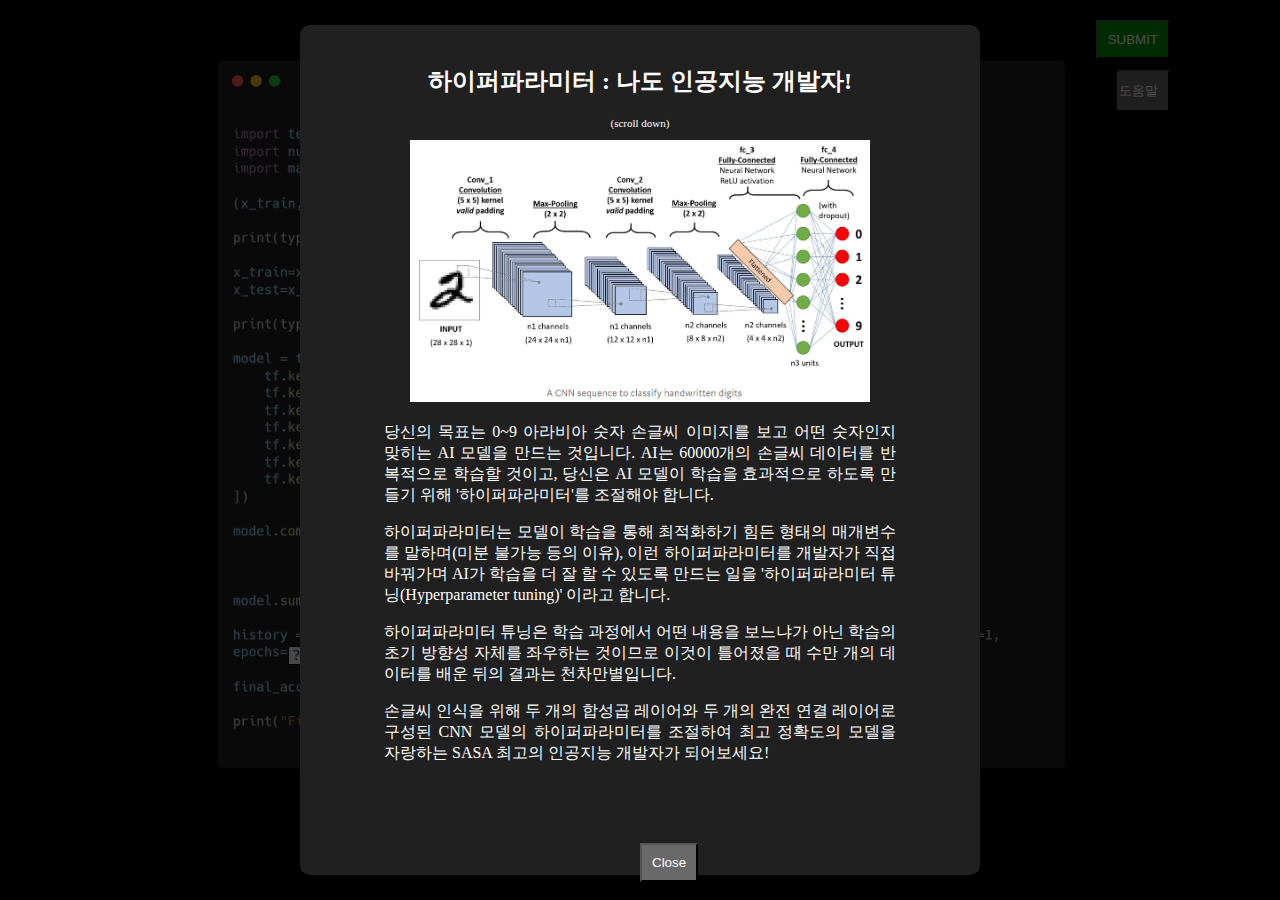
<file: index.html>
<!DOCTYPE html>
<html lang="ko">
<head>
    <meta charset="UTF-8">
    <meta name="viewport" content="width=device-width, initial-scale=1.0">
    <title>Hyperparameter</title>
    <link rel="stylesheet" href="dropdown.css" />
</head>
<body bgcolor="black">
    <div class="container-container">
        <button id="global_submit">SUBMIT</button>
        <button class="help-button" data-box="0" id="global_help">도움말</button>
        <div class="image-container">
            <img src="./imgs/code_sample_img.png" />
            <!-- 박스들 -->
            <div class="overlay1-box box" data-box="1">?</div>
            <div class="overlay2-box box" data-box="2">?</div>
            <div class="overlay3-box box" data-box="3">?</div>
            <div class="overlay4-box box" data-box="4">?</div>
            <div class="overlay5-box box" data-box="5">?</div>
            <div class="overlay6-box box" data-box="6">?</div>
            <div class="overlay7-box box" data-box="7">?</div>
            <div class="overlay8-box box" data-box="8">?</div>
            <div class="overlay9-box box" data-box="9">?</div>
            <div class="overlay10-box box" data-box="10">?</div>
            <div class="overlay11-box box" data-box="11">?</div>
            <div class="overlay12-box box" data-box="12">?</div>
            <div class="overlay13-box box" data-box="13">?</div>
            <div class="overlay14-box box" data-box="14">?</div>
        </div>
    </div>

    <!-- 설명과 선택지가 나타날 영역 -->
    <div class="info-box" id="infoBox1">
        <p>filters1:</p>
        <div class="choices">
            <button class="choice" data-value="8">8</button>
            <button class="choice" data-value="16">16</button>
            <button class="choice" data-value="32">32</button>
            <button class="choice" data-value="64">64</button>
            <button class="choice" data-value="128">128</button>
            <button class="choice quit" data-value="quit">X</button>
        </div>
        <button class="help-button" data-box="1">도움말</button>
    </div>
    <div class="info-box" id="infoBox2">
        <p>kernel_size1[0]:</p>
        <div class="choices">
            <button class="choice" data-value="2">2</button>
            <button class="choice" data-value="3">3</button>
            <button class="choice" data-value="4">4</button>
            <button class="choice" data-value="5">5</button>
            <button class="choice quit" data-value="quit">X</button>
        </div>
        <button class="help-button" data-box="2">도움말</button>
    </div>
    <div class="info-box" id="infoBox3">
        <p>kernel_size1[1]:</p>
        <div class="choices">
            <button class="choice" data-value="2">2</button>
            <button class="choice" data-value="3">3</button>
            <button class="choice" data-value="4">4</button>
            <button class="choice" data-value="5">5</button>
            <button class="choice quit" data-value="quit">X</button>
        </div>
        <button class="help-button" data-box="3">도움말</button>
    </div>
    <div class="info-box" id="infoBox4">
        <p>pool_size1</p>
        <div class="choices">
            <button class="choice" data-value="(1,1)">(1,1)</button>
            <button class="choice" data-value="(2,2)">(2,2)</button>
            <button class="choice" data-value="(3,3)">(3,3)</button>
            <button class="choice" data-value="(4,4)">(4,4)</button>
            <button class="choice quit" data-value="quit">X</button>
        </div>
        <button class="help-button" data-box="4">도움말</button>
    </div>
    <div class="info-box" id="infoBox5">
        <p>filters2:</p>
        <div class="choices">
            <button class="choice" data-value="8">8</button>
            <button class="choice" data-value="16">16</button>
            <button class="choice" data-value="32">32</button>
            <button class="choice" data-value="64">64</button>
            <button class="choice" data-value="128">128</button>
            <button class="choice quit" data-value="quit">X</button>
        </div>
        <button class="help-button" data-box="5">도움말</button>
    </div>
    <div class="info-box" id="infoBox6">
        <p>kernel_size2[0]:</p>
        <div class="choices">
            <button class="choice" data-value="2">2</button>
            <button class="choice" data-value="3">3</button>
            <button class="choice" data-value="4">4</button>
            <button class="choice" data-value="5">5</button>
            <button class="choice quit" data-value="quit">X</button>
        </div>
        <button class="help-button" data-box="6">도움말</button>
    </div>
    <div class="info-box" id="infoBox7">
        <p>kernel_size2[1]:</p>
        <div class="choices">
            <button class="choice" data-value="2">2</button>
            <button class="choice" data-value="3">3</button>
            <button class="choice" data-value="4">4</button>
            <button class="choice" data-value="5">5</button>
            <button class="choice quit" data-value="quit">X</button>
        </div>
        <button class="help-button" data-box="7">도움말</button>
    </div>
    <div class="info-box" id="infoBox8">
        <p>pool_size2</p>
        <div class="choices">
            <button class="choice" data-value="(1,1)">(1,1)</button>
            <button class="choice" data-value="(2,2)">(2,2)</button>
            <button class="choice" data-value="(3,3)">(3,3)</button>
            <button class="choice" data-value="(4,4)">(4,4)</button>
            <button class="choice quit" data-value="quit">X</button>
        </div>
        <button class="help-button" data-box="8">도움말</button>
    </div>
    <div class="info-box" id="infoBox9">
        <p>units1</p>
        <form class="inputForm">
            <input type="number" min="1" max="99" />
            <button type="submit" class="submit">submit</button>
        </form>
        <p class="message">1 이상 99 이하의 정수를 입력해 주세요</p>
        <button class="choices choice quit" data-value="quit">X</button>
        <button class="help-button" data-box="9">도움말</button>
    </div>
    <div class="info-box" id="infoBox10">
        <p>activation1</p>
        <div class="choices">
            <button class="choice" data-value="sigmoid">sigmoid</button>
            <button class="choice" data-value="tanh">tanh</button>
            <button class="choice" data-value="relu">relu</button>
            <button class="choice quit" data-value="quit">X</button>
        </div>
        <button class="help-button" data-box="10">도움말</button>
    </div>
    <div class="info-box" id="infoBox11">
        <p>units2</p>
        <form class="inputForm">
            <input type="number" min="1" max="20" />
            <button type="submit" class="submit">submit</button>
        </form>
        <p class="message">1 이상 20 이하의 정수를 입력해 주세요</p>
        <button class="choices choice quit" data-value="quit">X</button>
        <button class="help-button" data-box="11">도움말</button>
    </div>
    <div class="info-box" id="infoBox12">
        <p>optimizer</p>
        <div class="choices">
            <button class="choice" data-value="sgd">sgd</button>
            <button class="choice" data-value="adam">adam</button>
            <button class="choice" data-value="rmsprop">rmsprop</button>
            <button class="choice" data-value="adagrad">adagrad</button>
            <button class="choice" data-value="adadelta">adadelta</button>
            <button class="choice quit" data-value="quit">X</button>
        </div>
        <button class="help-button" data-box="12">도움말</button>
    </div>
    <div class="info-box" id="infoBox13">
        <p>batch_size</p>
        <div class="choices">
            <button class="choice" data-value="32">32</button>
            <button class="choice" data-value="64">64</button>
            <button class="choice" data-value="128">128</button>
            <button class="choice" data-value="256">256</button>
            <button class="choice quit" data-value="quit">X</button>
        </div>
        <button class="help-button" data-box="13">도움말</button>
    </div>
    <div class="info-box" id="infoBox14">
        <p>epochs</p>
        <form class="inputForm">
            <input type="number" min="10" max="99" />
            <button type="submit" class="submit">submit</button>
        </form>
        <p class="message">10 이상 99 이하의 정수를 입력해 주세요</p>
        <button class="choices choice quit" data-value="quit">X</button>
        <button class="help-button" data-box="14">도움말</button>
    </div>

    <div id="preSubmit" class="modal-overlay">
        <div class="modal-content">
            <h2>SUBMIT</h2>
            <form class="inputForm">
                학번 <input type="text" />
                <button type="submit" class="enter" data-box="-1">Enter</button>
            </form>
            <form class="inputForm">
                이름 <input type="text" />
                <button type="submit" class="enter" data-box="0">Enter</button>
            </form>
            <p style="color:gray;">잘못된 정보를 입력할 시 랭킹에서 제외될 수 있습니다.</p>
            <p style="color:gray;">학번, 이름 입력 후에는 키보드의 Enter 키 또는 우측의 Enter 버튼을 눌러주세요.</p>
            <img src="./imgs/logo.jpg" style="width: 40%;"/>
            <div>
                <button class="closeModal">Close</button>
                <button id="final_submit">Submit</button>
            </div>
            <p id="paramAlert">(!)모든 하이퍼파라미터를 입력하세요</p>
        </div>
    </div>

    <div id="modalOverlay0" class="modal-overlay active">
        <div class="modal-content">
            <h2>하이퍼파라미터 : 나도 인공지능 개발자!</h2>
            <p style="text-align: center; color: white; font-size: 11px;">(scroll down)</p>
            <div class="modal-para">
                <img src="./imgs/cnn.png" />
                <div class="para">
                    <p>당신의 목표는 0~9 아라비아 숫자 손글씨 이미지를 보고 어떤 숫자인지 맞히는 AI 모델을 만드는 것입니다. AI는 60000개의 손글씨 데이터를 반복적으로 학습할 것이고, 당신은 AI 모델이 학습을 효과적으로 하도록 만들기 위해 '하이퍼파라미터'를 조절해야 합니다.</p>
                    <p>하이퍼파라미터는 모델이 학습을 통해 최적화하기 힘든 형태의 매개변수를 말하며(미분 불가능 등의 이유), 이런 하이퍼파라미터를 개발자가 직접 바꿔가며 AI가 학습을 더 잘 할 수 있도록 만드는 일을 '하이퍼파라미터 튜닝(Hyperparameter tuning)' 이라고 합니다.</p>
                    <p>하이퍼파라미터 튜닝은 학습 과정에서 어떤 내용을 보느냐가 아닌 학습의 초기 방향성 자체를 좌우하는 것이므로 이것이 틀어졌을 때 수만 개의 데이터를 배운 뒤의 결과는 천차만별입니다.</p>
                    <p>손글씨 인식을 위해 두 개의 합성곱 레이어와 두 개의 완전 연결 레이어로 구성된 CNN 모델의 하이퍼파라미터를 조절하여 최고 정확도의 모델을 자랑하는 SASA 최고의 인공지능 개발자가 되어보세요!</p>
                </div>
            </div>
            <button class="closeModal">Close</button>
        </div>
    </div>
    <div id="modalOverlay1" class="modal-overlay">
        <div class="modal-content">
            <h2>filters : 필터의 수</h2>
            <p style="text-align: center; color: white; font-size: 11px;">(scroll down)</p>
            <div class="modal-para">
                <img src="./imgs/cnn_filter.png" />
                <div class="para">
                    <p>필터는 합성곱을 통해 이미지에서 특정 특징(예: 가장자리, 질감 등)을 추출하는 장치입니다.</p>
                    <p>각 필터는 서로 다른 특징을 학습합니다. 필터의 수는 한 층에서 학습할 특징의 다양성을 결정하며, 필터가 많을수록 더 많은 정보를 학습할 수 있습니다.</p>
                    <p>하지만 필터 수가 많아지면 모델의 파라미터 수도 증가하여 더 많은 계산 자원이 필요하고, 과적합(overfitting)의 위험이 증가할 수 있습니다.</p>
                </div>
            </div>
            <button class="closeModal">Close</button>
        </div>
    </div>


    <div id="modalOverlay2" class="modal-overlay">
        <div class="modal-content">
            <h2>kernel_size : 커널 크기</h2>
            <p style="text-align: center; color: white; font-size: 11px;">(scroll down)</p>
            <div class="modal-para">
                <img src="./imgs/cnn_convd.png" style="width:50%;" />
                <div class="para">
                    <p>필터의 크기를 의미하는 파라미터입니다.</p>
                    <p>필터 크기가 클수록 더 넓은 영역에서 특징을 추출할 수 있지만, 연산량이 증가하고 더 추상적인 정보를 학습하게 됩니다. 반대로 작은 필터 크기는 더 미세한 특징을 포착하며, 연산량이 줄어듭니다.</p>
                    <p>반복해서 너무 큰 필터로 합성곱을 진행할 시 차원 축소가 너무 크게 일어나 오류가 발생할 수 있습니다.</p>
                </div>
            </div>
            <button class="closeModal">Close</button>
        </div>
    </div>


    <div id="modalOverlay3" class="modal-overlay">
        <div class="modal-content">
            <h2>kernel_size : 커널 크기</h2>
            <p style="text-align: center; color: white; font-size: 11px;">(scroll down)</p>
            <div class="modal-para">
                <img src="./imgs/cnn_convd.png" style="width:50%;" />
                <div class="para">
                    <p>필터의 크기를 의미하는 파라미터입니다.</p>
                    <p>필터 크기가 클수록 더 넓은 영역에서 특징을 추출할 수 있지만, 연산량이 증가하고 더 추상적인 정보를 학습하게 됩니다. 반대로 작은 필터 크기는 더 미세한 특징을 포착하며, 연산량이 줄어듭니다.</p>
                    <p>반복해서 너무 큰 필터로 합성곱을 진행할 시 차원 축소가 너무 크게 일어나 오류가 발생할 수 있습니다.</p>
                </div>
            </div>
            <button class="closeModal">Close</button>
        </div>
    </div>


    <div id="modalOverlay4" class="modal-overlay">
        <div class="modal-content">
            <h2>pool_size : 풀링 크기</h2>
            <p style="text-align: center; color: white; font-size: 11px;">(scroll down)</p>
            <div class="modal-para">
                <img src="./imgs/max_pooling.jpg" style="width:50%" />
                <div class="para">
                    <p>Max Pooling은 특정 영역에서 가장 큰 값만을 추출하는 과정입니다.</p>
                    <p>이 과정을 통해 중요한 특징만 남기고 공간 크기를 줄이며, 이는 연산량을 줄이고 과적합을 방지하는 데 도움이 됩니다.</p>
                </div>
            </div>
            <button class="closeModal">Close</button>
        </div>
    </div>


    <div id="modalOverlay5" class="modal-overlay">
        <div class="modal-content">
            <h2>filters : 필터의 수</h2>
            <p style="text-align: center; color: white; font-size: 11px;">(scroll down)</p>
            <div class="modal-para">
                <img src="./imgs/cnn_filter.png" />
                <div class="para">
                    <p>필터는 이미지에서 특정 특징(예: 가장자리, 질감 등)을 추출하기 위한 장치입니다.</p>
                    <p>각 필터는 서로 다른 특징을 학습합니다. 필터의 수는 한 층에서 학습할 특징의 다양성을 결정하며, 필터가 많을수록 더 많은 정보를 학습할 수 있습니다.</p>
                    <p>하지만 필터 수가 많아지면 모델의 파라미터 수도 증가하여 더 많은 계산 자원이 필요하고, 과적합(overfitting)의 위험이 증가할 수 있습니다.</p>
                </div>
            </div>
            <button class="closeModal">Close</button>
        </div>
    </div>


    <div id="modalOverlay6" class="modal-overlay">
        <div class="modal-content">
            <h2>kernel_size : 커널 크기</h2>
            <p style="text-align: center; color: white; font-size: 11px;">(scroll down)</p>
            <div class="modal-para">
                <img src="./imgs/cnn_convd.png" style="width:50%;" />
                <div class="para">
                    <p>필터의 크기를 의미하는 파라미터입니다.</p>
                    <p>필터 크기가 클수록 더 넓은 영역에서 특징을 추출할 수 있지만, 연산량이 증가하고 더 추상적인 정보를 학습하게 됩니다. 반대로 작은 필터 크기는 더 미세한 특징을 포착하며, 연산량이 줄어듭니다.</p>
                    <p>반복해서 너무 큰 필터로 합성곱을 진행할 시 차원 축소가 너무 크게 일어나 오류가 발생할 수 있습니다.</p>
                </div>
            </div>
            <button class="closeModal">Close</button>
        </div>
    </div>


    <div id="modalOverlay7" class="modal-overlay">
        <div class="modal-content">
            <h2>kernel_size : 커널 크기</h2>
            <p style="text-align: center; color: white; font-size: 11px;">(scroll down)</p>
            <div class="modal-para">
                <img src="./imgs/cnn_convd.png" style="width:50%;" />
                <div class="para">
                    <p>필터의 크기를 의미하는 파라미터입니다.</p>
                    <p>필터 크기가 클수록 더 넓은 영역에서 특징을 추출할 수 있지만, 연산량이 증가하고 더 추상적인 정보를 학습하게 됩니다. 반대로 작은 필터 크기는 더 미세한 특징을 포착하며, 연산량이 줄어듭니다.</p>
                    <p>반복해서 너무 큰 필터로 합성곱을 진행할 시 차원 축소가 너무 크게 일어나 오류가 발생할 수 있습니다.</p>
                </div>
            </div>
            <button class="closeModal">Close</button>
        </div>
    </div>


    <div id="modalOverlay8" class="modal-overlay">
        <div class="modal-content">
            <h2>pool_size : 풀링 크기</h2>
            <p style="text-align: center; color: white; font-size: 11px;">(scroll down)</p>
            <div class="modal-para">
                <img src="./imgs/max_pooling.jpg" style="width:50%" />
                <div class="para">
                    <p>Max Pooling은 특정 영역에서 가장 큰 값만을 추출하는 과정입니다.</p>
                    <p>이 과정을 통해 중요한 특징만 남기고 공간 크기를 줄이며, 이는 연산량을 줄이고 과적합을 방지하는 데 도움이 됩니다.</p>
                </div>
            </div>
            <button class="closeModal">Close</button>
        </div>
    </div>


    <div id="modalOverlay9" class="modal-overlay">
        <div class="modal-content">
            <h2>units(dense layer) : 전결합층의 뉴런 수</h2>
            <p style="text-align: center; color: white; font-size: 11px;">(scroll down)</p>
            <div class="modal-para">
                <img src="./imgs/fully_connected_layer.jpg" />
                <div class="para">
                    <p>전결합층(fully-connected layer)의 뉴런 수는 신경망의 성능과 효율성에 큰 영향을 미칩니다. 뉴런 수는 각 층에서 입력을 처리하고 다음 층으로 전달할 특징 벡터의 크기를 결정하는 중요한 하이퍼파라미터입니다. 전결합층은 보통 네트워크의 뒷부분에 위치하여, 앞에서 추출된 특징을 기반으로 최종 출력에 이르게 됩니다.</p>
                    <p>뉴런의 수가 너무 많으면 과대적합과 연산 무게의 문제가, 너무 적으면 과소적합과 치명적인 성능 저하 문제가 발생할 수 있습니다.</p>
                    <p>특히나, 분류 모델에서 출력층(그림의 softmax layer)의 뉴런 수는 아주 중요한 의미를 가집니다.</p>
                </div>
            </div>
            <button class="closeModal">Close</button>
        </div>
    </div>


    <div id="modalOverlay10" class="modal-overlay">
        <div class="modal-content">
            <h2>activation : 활성화 함수</h2>
            <p style="text-align: center; color: white; font-size: 11px;">(scroll down)</p>
            <div class="modal-para">
                <img src="./imgs/activation.png" />
                <div class="para">
                    <p>활성화 함수(Activation Function)*는 인공 신경망에서 뉴런의 출력을 비선형 변환하는 중요한 요소입니다. 신경망이 복잡한 패턴을 학습하고 비선형성을 표현할 수 있도록 해주며, 이를 통해 단순 선형 모델보다 훨씬 복잡한 문제를 해결할 수 있습니다. 활성화 함수의 선택은 모델의 성능과 학습 속도에 큰 영향을 미칩니다.</p>
                    <p>활성화 함수는 신경망에서 비선형성을 추가해 모델이 복잡한 패턴을 학습할 수 있도록 도와줍니다. 대표적인 활성화 함수로는 Sigmoid, Tanh, ReLU가 있습니다. Sigmoid 함수는 출력을 0과 1 사이로 제한하며, 이진 분류 문제에서 자주 사용되지만, 기울기 소실 문제로 인해 깊은 네트워크에서는 학습이 어려울 수 있습니다. Tanh 함수는 Sigmoid와 비슷하지만, 출력이 -1에서 1 사이로 제한되고 중심이 0에 있어, 더 강력한 출력 표현이 가능합니다. 그러나 Tanh 역시 기울기 소실 문제가 발생할 수 있습니다. ReLU 함수는 입력이 0보다 작으면 0, 크면 그 값을 그대로 출력하며, 계산이 빠르고 기울기 소실 문제가 적어 딥러닝에서 널리 사용됩니다. 다만, 음수 입력에 대해 학습이 멈추는 '죽은 ReLU 문제'가 발생할 수 있습니다.</p>
                    <p>활성화 함수는 모델의 학습 속도와 성능을 좌우하므로, 문제 유형에 맞게 적절히 선택해야 합니다. ReLU는 대부분의 딥러닝 모델에서 기본 선택으로 좋으며, Sigmoid나 Tanh는 이진 분류나 출력 값에 제한이 필요한 경우에 사용될 수 있습니다. 모델의 특성에 맞는 활성화 함수를 선택하는 것이 모델의 성공에 중요한 요소입니다.</p>
                </div>
            </div>
            <button class="closeModal">Close</button>
        </div>
    </div>


    <div id="modalOverlay11" class="modal-overlay">
        <div class="modal-content">
            <h2>units(dense layer) : 전결합층의 뉴런 수</h2>
            <p style="text-align: center; color: white; font-size: 11px;">(scroll down)</p>
            <div class="modal-para">
                <img src="./imgs/fully_connected_layer.jpg" />
                <div class="para">
                    <p>전결합층(fully-connected layer)의 뉴런 수는 신경망의 성능과 효율성에 큰 영향을 미칩니다. 뉴런 수는 각 층에서 입력을 처리하고 다음 층으로 전달할 특징 벡터의 크기를 결정하는 중요한 하이퍼파라미터입니다. 전결합층은 보통 네트워크의 뒷부분에 위치하여, 앞에서 추출된 특징을 기반으로 최종 출력에 이르게 됩니다.</p>
                    <p>뉴런의 수가 너무 많으면 과대적합과 연산 무게의 문제가, 너무 적으면 과소적합과 치명적인 성능 저하 문제가 발생할 수 있습니다.</p>
                    <p>특히나, 분류 모델에서 출력층(그림의 softmax layer)의 뉴런 수는 아주 중요한 의미를 가집니다.</p>
                </div>
            </div>
            <button class="closeModal">Close</button>
        </div>
    </div>


    <div id="modalOverlay12" class="modal-overlay">
        <div class="modal-content">
            <h2>optimizer : 최적화 알고리즘</h2>
            <p style="text-align: center; color: white; font-size: 11px;">(scroll down)</p>
            <div class="modal-para">
                <img src="./imgs/optimizer.jpg" />
                <div class="para">
                    <p>최적화 알고리즘은 신경망 모델 학습에 필수적인 역할을 하며, 모델이 효율적으로 학습하고 데이터로부터 패턴을 잘 학습하도록 돕습니다. 이 과정에서 손실 함수의 최소화를 달성하는 것이 주 목표이며, 이를 통해 모델의 예측 정확도와 성능을 극대화할 수 있습니다.</p>
                    <p>최적화 알고리즘의 선택은 모델의 성능에 직접적인 영향을 미치므로 매우 중요합니다. 효율적인 알고리즘은 학습 시간을 단축시키고, 더 나은 결과를 빠르게 도출해낼 수 있습니다. 반면, 부적절한 알고리즘 선택은 학습이 느리거나 과적합, 미흡한 수렴 등의 문제를 야기할 수 있습니다.</p>
                    <p>특히 딥러닝 모델의 경우, 데이터의 크기와 복잡도가 크므로 최적화 알고리즘의 선택은 더욱 중요하며, 실험을 통해 다양한 알고리즘을 비교하고 최적의 설정을 찾는 것이 권장됩니다. 이러한 과정은 모델을 실제 환경에 적용하기 전에 반드시 검토해야 할 항목입니다.</p>
                </div>
            </div>
            <button class="closeModal">Close</button>
        </div>
    </div>


    <div id="modalOverlay13" class="modal-overlay">
        <div class="modal-content">
            <h2>batch_size : 배치 크기</h2>
            <p style="text-align: center; color: white; font-size: 11px;">(scroll down)</p>
            <div class="modal-para">
                <img src="./imgs/iteration.png" />
                <div class="para">
                    <p>배치 크기(Batch Size)는 한 번의 학습 업데이트에서 사용하는 데이터 샘플의 수를 의미합니다. 작은 배치 크기는 메모리 효율적이고 빠른 업데이트가 가능하지만, 불안정한 경사 하강을 유발할 수 있습니다. 반면, 큰 배치 크기는 학습이 안정적이지만, 메모리 사용량이 많고 학습 속도가 느려질 수 있습니다.</p>
                </div>
            </div>
            <button class="closeModal">Close</button>
        </div>
    </div>


    <div id="modalOverlay14" class="modal-overlay">
        <div class="modal-content">
            <h2>epochs : 에포크 수</h2>
            <p style="text-align: center; color: white; font-size: 11px;">(scroll down)</p>
            <div class="modal-para">
                <img src="./imgs/iteration.png" />
                <div class="para">
                    <p>에포크는 모델이 전체 훈련 데이터를 모두 한 번 학습하는 과정을 의미합니다. 따라서 에포크 수가 의미하는 것은 모델이 전체 데이터셋을 학습하는 횟수입니다. 에포크 수가 너무 적으면 학습이 충분하지 않아 성능이 낮아지고, 너무 많으면 과적합 문제가 발생할 수 있습니다. 적절한 에포크 수는 보통 실험을 통해 결정됩니다.</p>
                </div>
            </div>
            <button class="closeModal">Close</button>
        </div>
    </div>

    <div id="afterSubmit" class="modal-overlay">
        <div class="modal-content">
            <h2>응답이 성공적으로 제출되었습니다!</h2>
            <div class="modal-para">
                <p>실행이 완료되기까지는 약 2~4분의 시간이 소요됩니다.</p>
                <p>아래 QR코드에서 점수, 대기열, 실행 정보를 볼 수 있고, 스크린에서 각 실행 현황을 볼 수 있습니다.</p>
                <img src="./imgs/result_qrcode.png" style="width: 50%;" />
                <p>스크린에서 자신의 실행 현황을 확인하거나 다른 부스를 체험하면서 기다려보세요!</p>
                <p style="color:gray;">(새로운 응답을 제출하려면 새로고침하세요)</p>
            </div>
            <button onClick="window.location.reload()" style="position:absolute; bottom:2%; margin-left: auto; margin-right: auto;">새로고침</button>
        </div>
    </div>

    <script src="dropdown.js"></script>
</body>
</html>
</file>
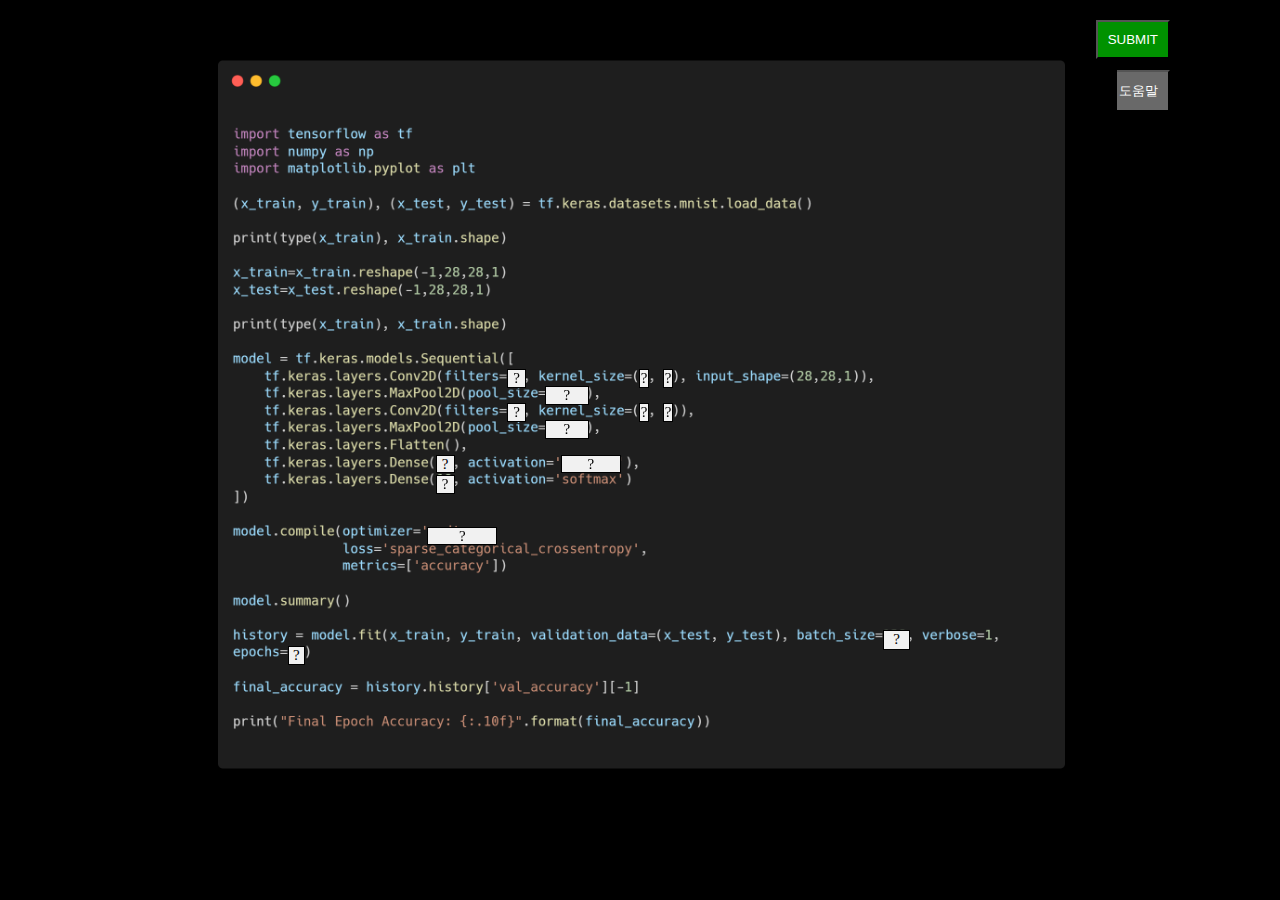
<file: dropdown.html>
<!DOCTYPE html>
<html lang="ko">
<head>
    <meta charset="UTF-8">
    <meta name="viewport" content="width=device-width, initial-scale=1.0">
    <title>Hyperparameter</title>
    <link rel="stylesheet" href="dropdown.css" />
</head>
<body bgcolor="black">
    <div class="container-container">
        <button id="global_submit">SUBMIT</button>
        <button class="help-button" data-box="0" id="global_help">도움말</button>
        <div class="image-container">
            <img src="code_sample_img.png" />
            <!-- 박스들 -->
            <div class="overlay1-box box" data-box="1">?</div>
            <div class="overlay2-box box" data-box="2">?</div>
            <div class="overlay3-box box" data-box="3">?</div>
            <div class="overlay4-box box" data-box="4">?</div>
            <div class="overlay5-box box" data-box="5">?</div>
            <div class="overlay6-box box" data-box="6">?</div>
            <div class="overlay7-box box" data-box="7">?</div>
            <div class="overlay8-box box" data-box="8">?</div>
            <div class="overlay9-box box" data-box="9">?</div>
            <div class="overlay10-box box" data-box="10">?</div>
            <div class="overlay11-box box" data-box="11">?</div>
            <div class="overlay12-box box" data-box="12">?</div>
            <div class="overlay13-box box" data-box="13">?</div>
            <div class="overlay14-box box" data-box="14">?</div>
        </div>
    </div>

    <!-- 설명과 선택지가 나타날 영역 -->
    <div class="info-box" id="infoBox1">
        <p>filters1:</p>
        <div class="choices">
            <button class="choice" data-value="8">8</button>
            <button class="choice" data-value="16">16</button>
            <button class="choice" data-value="32">32</button>
            <button class="choice" data-value="64">64</button>
            <button class="choice" data-value="128">128</button>
            <button class="choice quit" data-value="quit">X</button>
        </div>
        <button class="help-button" data-box="1">도움말</button>
    </div>
    <div class="info-box" id="infoBox2">
        <p>kernel_size1[0]:</p>
        <div class="choices">
            <button class="choice" data-value="2">2</button>
            <button class="choice" data-value="3">3</button>
            <button class="choice" data-value="4">4</button>
            <button class="choice" data-value="5">5</button>
            <button class="choice quit" data-value="quit">X</button>
        </div>
        <button class="help-button" data-box="2">도움말</button>
    </div>
    <div class="info-box" id="infoBox3">
        <p>kernel_size1[1]:</p>
        <div class="choices">
            <button class="choice" data-value="2">2</button>
            <button class="choice" data-value="3">3</button>
            <button class="choice" data-value="4">4</button>
            <button class="choice" data-value="5">5</button>
            <button class="choice quit" data-value="quit">X</button>
        </div>
        <button class="help-button" data-box="3">도움말</button>
    </div>
    <div class="info-box" id="infoBox4">
        <p>pool_size1</p>
        <div class="choices">
            <button class="choice" data-value="(1,1)">(1,1)</button>
            <button class="choice" data-value="(2,2)">(2,2)</button>
            <button class="choice" data-value="(3,3)">(3,3)</button>
            <button class="choice" data-value="(4,4)">(4,4)</button>
            <button class="choice quit" data-value="quit">X</button>
        </div>
        <button class="help-button" data-box="4">도움말</button>
    </div>
    <div class="info-box" id="infoBox5">
        <p>filters2:</p>
        <div class="choices">
            <button class="choice" data-value="8">8</button>
            <button class="choice" data-value="16">16</button>
            <button class="choice" data-value="32">32</button>
            <button class="choice" data-value="64">64</button>
            <button class="choice" data-value="128">128</button>
            <button class="choice quit" data-value="quit">X</button>
        </div>
        <button class="help-button" data-box="5">도움말</button>
    </div>
    <div class="info-box" id="infoBox6">
        <p>kernel_size2[0]:</p>
        <div class="choices">
            <button class="choice" data-value="2">2</button>
            <button class="choice" data-value="3">3</button>
            <button class="choice" data-value="4">4</button>
            <button class="choice" data-value="5">5</button>
            <button class="choice quit" data-value="quit">X</button>
        </div>
        <button class="help-button" data-box="6">도움말</button>
    </div>
    <div class="info-box" id="infoBox7">
        <p>kernel_size2[1]:</p>
        <div class="choices">
            <button class="choice" data-value="2">2</button>
            <button class="choice" data-value="3">3</button>
            <button class="choice" data-value="4">4</button>
            <button class="choice" data-value="5">5</button>
            <button class="choice quit" data-value="quit">X</button>
        </div>
        <button class="help-button" data-box="7">도움말</button>
    </div>
    <div class="info-box" id="infoBox8">
        <p>pool_size2</p>
        <div class="choices">
            <button class="choice" data-value="(1,1)">(1,1)</button>
            <button class="choice" data-value="(2,2)">(2,2)</button>
            <button class="choice" data-value="(3,3)">(3,3)</button>
            <button class="choice" data-value="(4,4)">(4,4)</button>
            <button class="choice quit" data-value="quit">X</button>
        </div>
        <button class="help-button" data-box="8">도움말</button>
    </div>
    <div class="info-box" id="infoBox9">
        <p>units1</p>
        <form class="inputForm">
            <input type="number" min="1" max="99" />
            <button type="submit" class="submit">submit</button>
        </form>
        <p class="message">1 이상 99 이하의 정수를 입력해 주세요</p>
        <button class="choices choice quit" data-value="quit">X</button>
        <button class="help-button" data-box="9">도움말</button>
    </div>
    <div class="info-box" id="infoBox10">
        <p>activation1</p>
        <div class="choices">
            <button class="choice" data-value="sigmoid">sigmoid</button>
            <button class="choice" data-value="tanh">tanh</button>
            <button class="choice" data-value="relu">relu</button>
            <button class="choice quit" data-value="quit">X</button>
        </div>
        <button class="help-button" data-box="10">도움말</button>
    </div>
    <div class="info-box" id="infoBox11">
        <p>units2</p>
        <form class="inputForm">
            <input type="number" min="1" max="20" />
            <button type="submit" class="submit">submit</button>
        </form>
        <p class="message">1 이상 20 이하의 정수를 입력해 주세요</p>
        <button class="choices choice quit" data-value="quit">X</button>
        <button class="help-button" data-box="11">도움말</button>
    </div>
    <div class="info-box" id="infoBox12">
        <p>activation1</p>
        <div class="choices">
            <button class="choice" data-value="sgd">sgd</button>
            <button class="choice" data-value="adam">adam</button>
            <button class="choice" data-value="rmsprop">rmsprop</button>
            <button class="choice" data-value="adagrad">adagrad</button>
            <button class="choice" data-value="adadelta">adadelta</button>
            <button class="choice quit" data-value="quit">X</button>
        </div>
        <button class="help-button" data-box="12">도움말</button>
    </div>
    <div class="info-box" id="infoBox13">
        <p>batch_size</p>
        <div class="choices">
            <button class="choice" data-value="32">32</button>
            <button class="choice" data-value="64">64</button>
            <button class="choice" data-value="128">128</button>
            <button class="choice" data-value="256">256</button>
            <button class="choice quit" data-value="quit">X</button>
        </div>
        <button class="help-button" data-box="13">도움말</button>
    </div>
    <div class="info-box" id="infoBox14">
        <p>epochs</p>
        <form class="inputForm">
            <input type="number" min="10" max="99" />
            <button type="submit" class="submit">submit</button>
        </form>
        <p class="message">10 이상 99 이하의 정수를 입력해 주세요</p>
        <button class="choices choice quit" data-value="quit">X</button>
        <button class="help-button" data-box="14">도움말</button>
    </div>

    <div id="preSubmit" class="modal-overlay">
        <div class="modal-content">
            <h2>Help Information</h2>
            <form class="inputForm">
                학번 <input type="text" />
                <button type="submit" class="enter" data-box="-1">Enter</button>
            </form>
            <form class="inputForm">
                이름 <input type="text" />
                <button type="submit" class="enter" data-box="0">Enter</button>
            </form>
            <p style="color:gray;">잘못된 정보를 입력할 시 랭킹에서 제외될 수 있습니다.</p>
            <div>
                <button class="closeModal">Close</button>
                <button id="final_submit">Submit</button>
            </div>
            <p id="paramAlert">(!)모든 하이퍼파라미터를 입력하세요</p>
        </div>
    </div>

    <div id="modalOverlay0" class="modal-overlay">
        <div class="modal-content">
            <h2>Help Information</h2>
            <p class="para">This is some help content. You can describe any tips or important information here.</p>
            <button class="closeModal">Close</button>
        </div>
    </div>


    <script src="dropdown.js"></script>
</body>
</html>
</file>
<file: dropdown.css>
.box {
    border: 1px solid #000;
    background-color: #f1f1f1;
    cursor: pointer;
    position: absolute;
    min-width: 0;
    min-height: 0;
    font-size: 15px;
}
html body {
    text-align: center;
}
body input {
    background-color: #000;
    color: #00ff00;
}
.container-container {
    width: 99%;
    position: absolute;
    align-items: center;
}
.image-container {
    position: relative;
    width: 75%; /* 이미지 컨테이너 크기 고정 */
    margin: 0 auto; /* 가운데 정렬 */
}
.image-container img {
    width: 100%;
    height: auto;
}
/* 설명 박스 */
.info-box {
    position: fixed;
    bottom: 0;
    width: 100%;
    background-color: #202020;
    color: #fff;
    padding: 20px;
    border-top: 2px solid #000;
    display: none; /* 처음에는 안 보이도록 설정 */
}
.info-box .choices {
    margin-top: 10px;
}
.info-box .inputForm {
    margin-top: 10px;
}
.info-box .message {
    color: red;
    display: block;
    font-size: 14px;
}
.choice {
    background-color: #000;
    color: #00ff00;
}
body button {
    margin-right: 10px;
    padding: 10px;
    cursor: pointer;
}
.info-box .quit{
    position:absolute; 
    right:100px; 
    top:20px; 
    background-color: #202020; 
    color:#fff;
}
.info-box .submit{
    background-color: #009200; 
    color:#fff;
}

.overlay1-box {
    position: absolute;
    left: calc(0.358566 * 100%);
    top: calc(0.442529 * 100%);
    width: calc(0.017578 * 100%);
    height: calc(0.020571 * 100%);
}

.overlay2-box {
    position: absolute;
    left: calc(0.497073 * 100%);
    top: calc(0.442529 * 100%);
    width: calc(0.008789 * 100%);
    height: calc(0.020571 * 100%);
}

.overlay3-box {
    position: absolute;
    left: calc(0.522526 * 100%);
    top: calc(0.442529 * 100%);
    width: calc(0.008789 * 100%);
    height: calc(0.020571 * 100%);
}

.overlay4-box {
    position: absolute;
    left: calc(0.398345 * 100%);
    top: calc(0.462988 * 100%);
    width: calc(0.043945 * 100%);
    height: calc(0.020571 * 100%);
}

.overlay5-box {
    position: absolute;
    left: calc(0.358566 * 100%);
    top: calc(0.484547 * 100%);
    width: calc(0.017578 * 100%);
    height: calc(0.020571 * 100%);
}

.overlay6-box {
    position: absolute;
    left: calc(0.497073 * 100%);
    top: calc(0.484547 * 100%);
    width: calc(0.008789 * 100%);
    height: calc(0.020571 * 100%);
}

.overlay7-box {
    position: absolute;
    left: calc(0.522526 * 100%);
    top: calc(0.484547 * 100%);
    width: calc(0.008789 * 100%);
    height: calc(0.020571 * 100%);
}

.overlay8-box {
    position: absolute;
    left: calc(0.398345 * 100%);
    top: calc(0.505119 * 100%);
    width: calc(0.043945 * 100%);
    height: calc(0.020571 * 100%);
}

.overlay9-box {
    position: absolute;
    left: calc(0.283492 * 100%);
    top: calc(0.547266 * 100%);
    width: calc(0.017578 * 100%);
    height: calc(0.020571 * 100%);
}

.overlay10-box {
    position: absolute;
    left: calc(0.414760 * 100%);
    top: calc(0.547266 * 100%);
    width: calc(0.061537 * 100%);
    height: calc(0.020134 * 100%);
}

.overlay11-box {
    position: absolute;
    left: calc(0.283492 * 100%);
    top: calc(0.572405 * 100%);
    width: calc(0.017578 * 100%);
    height: calc(0.020571 * 100%);
}

.overlay12-box {
    position: absolute;
    left: calc(0.274703 * 100%);
    top: calc(0.635432 * 100%);
    width: calc(0.026367*2.7 * 100%);
    height: calc(0.020571 * 100%);
}

.overlay13-box {
    position: absolute;
    left: calc(0.754170 * 100%);
    top: calc(0.761614 * 100%);
    width: calc(0.026367 * 100%);
    height: calc(0.022191 * 100%);
}

.overlay14-box {
    position: absolute;
    left: calc(0.128099 * 100%);
    top: calc(0.782185 * 100%);
    width: calc(0.015336 * 100%);
    height: calc(0.020134 * 100%);
}
/* 기본적으로 모달과 오버레이는 숨김 상태 */
.modal-overlay {
    display: flex;
    opacity: 0;
    visibility: hidden;
    position: fixed;
    top: 0; 
    left: 0;
    width: 100%;
    height: 100%;
    background-color: rgba(0, 0, 0, 0.7); /* 어두운 배경 */
    justify-content: center;
    align-items: center;
    z-index: 1000;
    transition: opacity 0.5s ease-in-out, visibility 0s 0.5s; /* opacity는 서서히 변화, visibility는 딜레이 */
}

/* 모달 창의 스타일 */
.modal-content {
    background-color: #202020;
    color: white;
    padding: 20px;
    border-radius: 10px;
    text-align: center;
    width: 50%;
    height: 90%;
}
.modal-content .modal-para {
    margin-left: 10%;
    margin-right: 10%;
    max-height: 80%;
    overflow: scroll;
    text-align: center;
}
.modal-content .modal-para::-webkit-scrollbar {
    display: none;
}
.modal-content .modal-para .para{
    text-align: justify;
}
.modal-content img {
    width: 90%;
}
.modal-content .closeModal {
    position: absolute;
    background-color: #696969;
    color: #fff;
    bottom: 2%;
}

/* 모달 활성화 시 */
.modal-overlay.active {
    opacity: 1;
    visibility: visible;
    transition: opacity 0.3s ease-in-out, visibility 0s; /* 모달이 활성화되면 visibility 즉시 visible */
}
#global_submit {
    position: fixed;
    background-color: #009200;
    color:#fff;
    right: 100px;
    top: 20px;
    z-index: 500;
}
.help-button {
    position: absolute;
    top: 70px; 
    right: 100px;
    background-color: #696969;
    color: #fff;
}
#global_help {
    position: fixed;
}
#final_submit {
    background-color: #009200;
    color:#fff;
}
#paramAlert {
    color: #202020;
    margin-top: 10px;
    margin-bottom: 10px;
}
</file>
